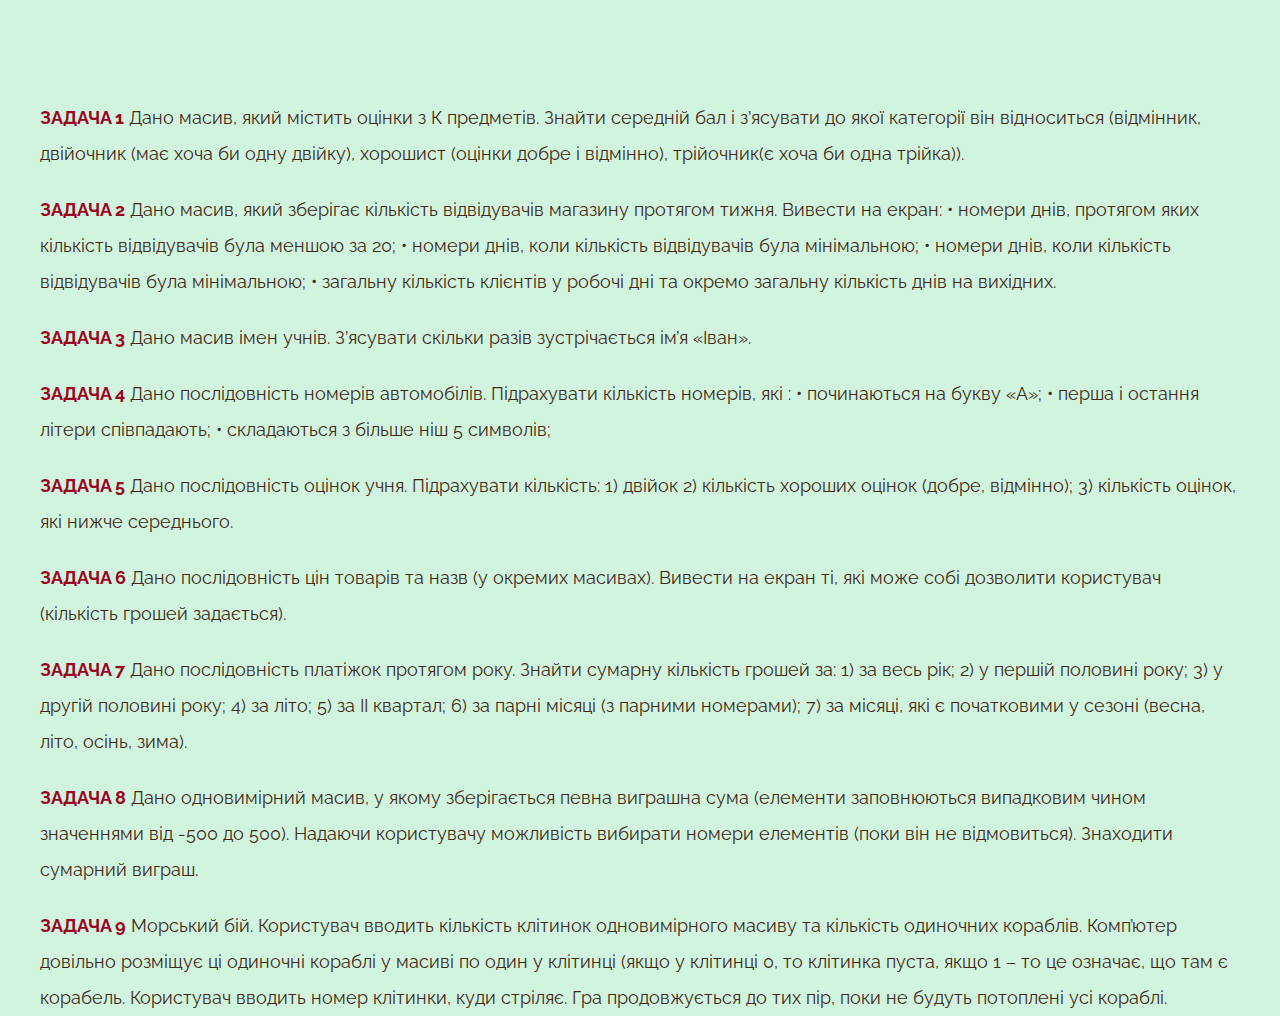
<file: index.html>
<!DOCTYPE html>
<html lang="en">
<head>
	<meta charset="UTF-8">
	<meta http-equiv="X-UA-Compatible" content="IE=edge">
	<meta name="viewport" content="width=device-width, initial-scale=1.0">
	<link rel="stylesheet" href="css/style.css">
	<link rel="shortcut icon" href="icon.png">
	<title>Homework 5</title>
</head>
<body>
	<div class="wrapper">
		<main class="page">
			<div class="page__container">
				<ul class="page__list">
					<li class="page__item"><a href="task/task_1.html" class="page__link" target="_blank">Задача 1</a> Дано масив, який містить оцінки з К предметів. Знайти середній бал і з’ясувати до якої категорії він відноситься (відмінник, двійочник (має хоча би одну двійку), хорошист (оцінки добре і відмінно), трійочник(є хоча би одна трійка)).</li>
					<li class="page__item"><a href="task/task_2.html" class="page__link" target="_blank">Задача 2</a> Дано масив, який зберігає кількість відвідувачів магазину протягом тижня. Вивести на екран:
•	номери днів, протягом яких кількість відвідувачів була меншою за 20;
•	номери днів, коли кількість відвідувачів була мінімальною;
•	номери днів, коли кількість відвідувачів була мінімальною;
•	загальну кількість клієнтів у робочі дні та окремо загальну кількість днів на вихідних.
</li>
					<li class="page__item"><a href="task/task_3.html" class="page__link" target="_blank">Задача 3</a> Дано масив імен учнів. З’ясувати скільки разів зустрічається ім’я «Іван».
						</li>
					<li class="page__item"><a href="task/task_4.html" class="page__link" target="_blank">Задача 4</a> Дано послідовність номерів автомобілів. Підрахувати кількість номерів, які :
						•	починаються на букву «А»;
						•	перша і остання літери співпадають;
						•	складаються з більше ніш 5 символів;
						</li>
					<li class="page__item"><a href="task/task_5.html" class="page__link" target="_blank">Задача 5</a> Дано послідовність оцінок учня. Підрахувати кількість:
						1)	двійок
						2)	кількість хороших оцінок (добре, відмінно);
						3)	кількість оцінок, які нижче середнього.
						
						</li>
					<li class="page__item"><a href="task/task_6.html" class="page__link" target="_blank">Задача 6</a> Дано послідовність цін товарів та назв (у окремих масивах). Вивести на екран ті, які може собі дозволити користувач (кількість грошей задається).</li>
					<li class="page__item"><a href="task/task_7.html" class="page__link" target="_blank">Задача 7</a> Дано послідовність платіжок протягом року. Знайти сумарну кількість грошей за:
						1)	за весь рік;
						2)	у першій половині року;
						3)	у другій половині року;
						4)	за літо;
						5)	за ІІ квартал;
						6)	за парні місяці (з парними номерами);
						7)	за місяці, які є початковими у сезоні (весна, літо, осінь, зима).
						</li>
					<li class="page__item"><a href="task/task_8.html" class="page__link" target="_blank">Задача 8</a> Дано одновимірний масив, у якому зберігається певна виграшна сума (елементи заповнюються випадковим чином значеннями від -500 до 500). Надаючи користувачу можливість вибирати номери елементів  (поки він не відмовиться). Знаходити сумарний виграш.</li>
					<li class="page__item"><a href="task/task_9.html" class="page__link" target="_blank">Задача 9</a> Морський бій. Користувач вводить кількість клітинок одновимірного масиву та кількість одиночних кораблів. Комп’ютер довільно розміщує ці одиночні кораблі у масиві по один у клітинці (якщо у клітинці 0, то клітинка пуста, якщо 1 – то це означає, що там є корабель. Користувач вводить номер клітинки, куди стріляє. Гра продовжується до тих пір, поки не будуть потоплені усі кораблі.</li>
				</ul>
			</div>
		</main>
	</div>
</body>
</html>
</file>
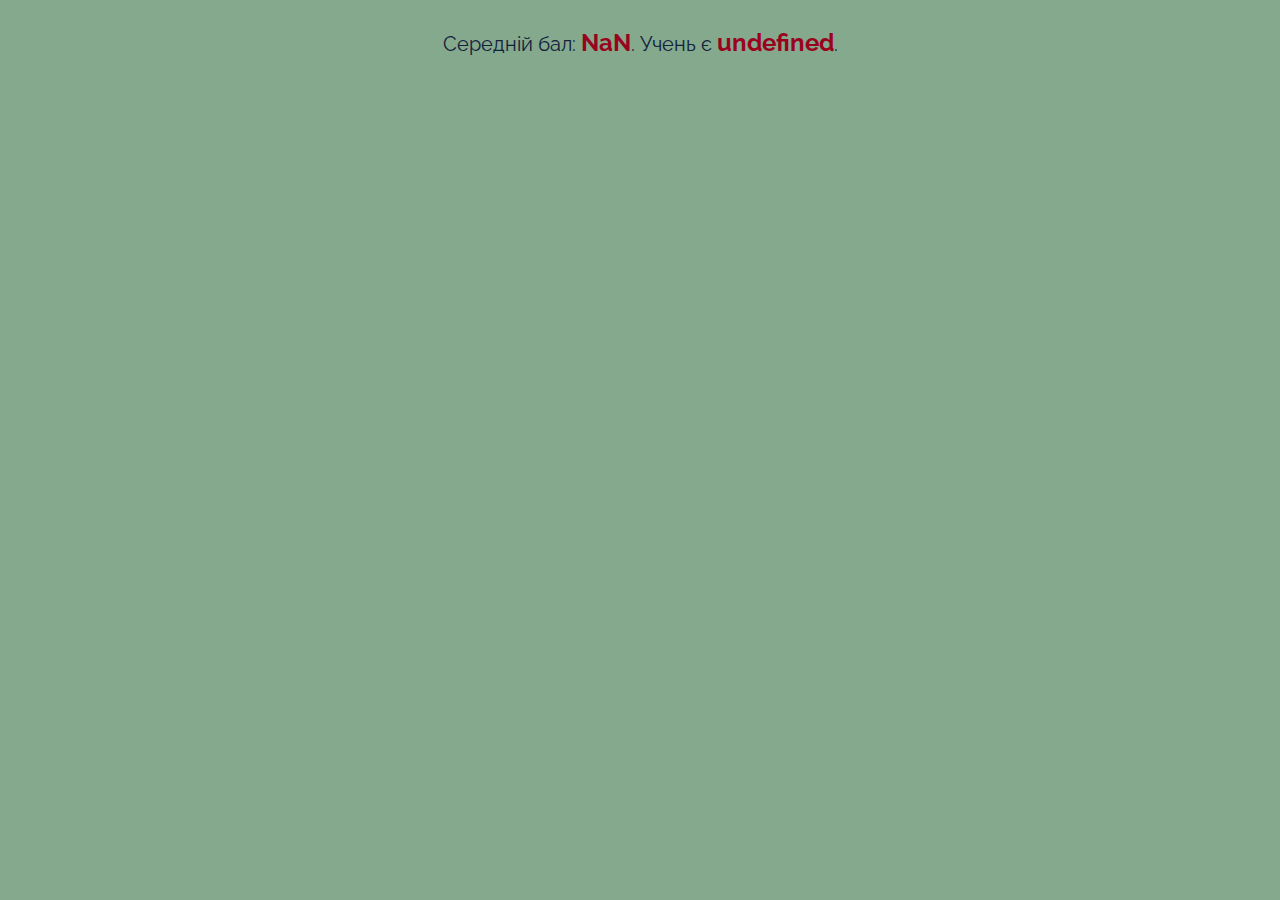
<file: task/task_1.html>
<!DOCTYPE html>
<html lang="en">

<head>
	<meta charset="UTF-8">
	<meta http-equiv="X-UA-Compatible" content="IE=edge">
	<meta name="viewport" content="width=device-width, initial-scale=1.0">
	<link rel="stylesheet" href="style.css">
	<title>Task 1</title>
</head>

<body>
	<script>
		/*Дано масив, який містить оцінки з К предметів. Знайти середній бал і з’ясувати до якої категорії він відноситься 
		(відмінник, двійочник (має хоча би одну двійку), 
		хорошист (оцінки добре і відмінно), трійочник(є хоча би одна трійка)).*/
		//отримуємо кількість предметів
		const numberSubjects = parseInt(prompt('Введіть кількість предметів'))
		//створюємо і наповнюємо масив
		function inputArray(number) {
			let arr = []
			for (let i = 0; i < number; i++) {
				const sudjectGrade = parseInt(prompt(`Оцінка за предмет`))
				arr.push(sudjectGrade)
			}
			return arr
		}
		const studentSubjects = inputArray(numberSubjects)
		//функція для знаходження середної оцінки
		function getAverageGrade(arr) {
			let sum = 0
			for (let k = 0; k < arr.length; k++) {
				sum += arr[k]
			}
			return (sum / arr.length).toFixed(2)
		}
		//знаходження мінімального
		function getMin(arr) {
			return Math.min(...arr)
		}
		const minScore = getMin(studentSubjects)
		//функція для категоризації
		function wichCategory(arr, min) {
			for (let i = 0; i <= arr.length; i++) {
				switch (min) {
					case 1:
					case 2: return 'Двійочник'
					case 3: return 'Трійочник'
					case 4: return 'Хорошист'
					case 5: return 'Відмінник'
				}
			}
		} 
		const averageGrade = getAverageGrade(studentSubjects)
		const studentCategory = wichCategory(studentSubjects, minScore)
		document.write(`<p>Середній бал: <span>${averageGrade}</span>. Учень є <span>${studentCategory}</span>.</p>`)
	</script>
</body>
</html>
</file>
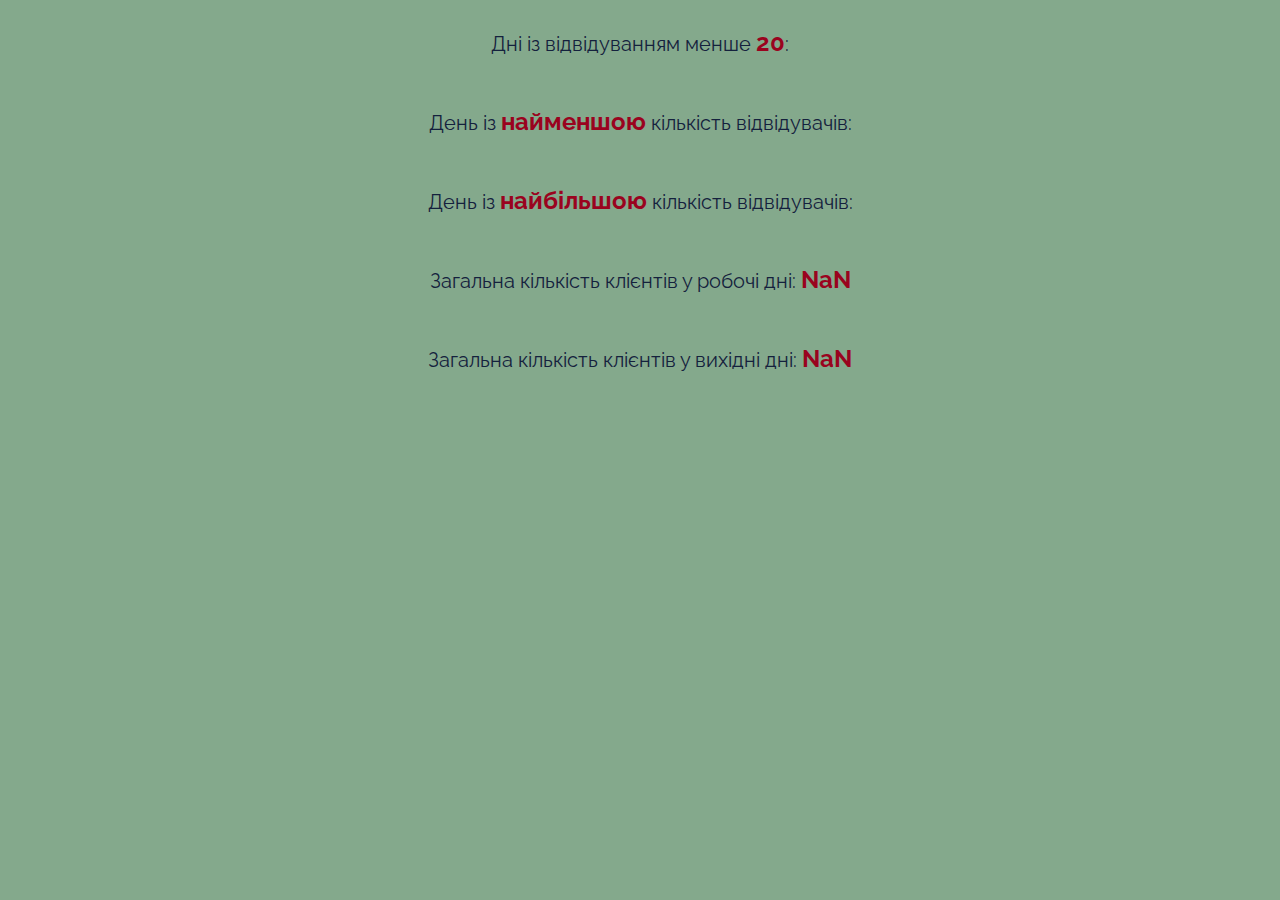
<file: task/task_2.html>
<!DOCTYPE html>
<html lang="en">

<head>
	<meta charset="UTF-8">
	<meta http-equiv="X-UA-Compatible" content="IE=edge">
	<meta name="viewport" content="width=device-width, initial-scale=1.0">
	<link rel="stylesheet" href="style.css">
	<title>Task 2</title>
</head>

<body>
	<script>
		/*Дано масив, який зберігає кількість відвідувачів магазину протягом тижня.
		Вивести на екран: 
		• номери днів, протягом яких кількість відвідувачів була меншою за 20; 
		• номери днів, коли кількість відвідувачів була мінімальною; 
		• номери днів, коли кількість відвідувачів була мінімальною; 
		• загальну кількість клієнтів у робочі дні та окремо загальну кількість днів на вихідних.*/
		//функція для наповнення масиву
		function inputArray(number) {
			let arr = []
			for (let i = 0; i < number; i++) {
				let visitors = parseInt(prompt(`Відвідувачі за ${i+1} день`))
				arr.push(visitors)
			}
			return arr
		}
		const weekVisitors = inputArray(7)
		//функція для знаходження номерів днів із відвідувачами менше за 20
		function wichDayLessThan_20(arr) {
			for (let i = 0; i < arr.length; i++) {
				if (arr[i] < 20) document.write(`${i+1} `)
			}
		}
		document.write(`<p>Дні із відвідуванням менше <span>20</span>:</p>`)
		wichDayLessThan_20(weekVisitors)
		//функція для знаходження дня із мінімальною кількістю відвідучів
		const minimum = Math.min(...weekVisitors)
		function getDayWithMin(arr, min) {
			for (let i = 0; i < arr.length; i++) {
				if (arr[i] === min) document.write(`День ${i+1}`)
			}
		} 
		document.write(`<p>День із <span>найменшою</span> кількість відвідувачів:</p>`)
		getDayWithMin(weekVisitors, minimum)
		//функція для знаходження дня із максимальною кількістю відвідучів
		const maximum = Math.max(...weekVisitors)
		function getDayWithMax(arr, max) {
			for (let i = 0; i < arr.length; i++) {
				if (arr[i] === max) document.write(`День ${i+1}`)
			}
		} 
		document.write(`<p>День із <span>найбільшою</span> кількість відвідувачів:</p>`)
		getDayWithMax(weekVisitors, maximum)
		//загальна кількість клієнтів у робочі дні
		function getSummVisitorsWorkingDay(arr) {
			let sum = 0
			for (let i = 0; i < 5; i++) {
				sum+=arr[i]
			}
			return sum
		}
		const summVisitorsWorkingDay = getSummVisitorsWorkingDay(weekVisitors)
		document.write(`<p>Загальна кількість клієнтів у робочі дні: <span>${summVisitorsWorkingDay}</span></p>`)
		//загальна кількість клієнтів у вихідні дні
		function getSummVisitorsRestDay(arr) {
			let sum = 0
			for (let i = 5; i < 7;i++) {
				sum+=arr[i]
			}
			return sum
		}
		const summVisitorsRestDay = getSummVisitorsRestDay(weekVisitors)
		document.write(`<p>Загальна кількість клієнтів у вихідні дні: <span>${summVisitorsRestDay}</span></p>`)
	</script>
</body>
</html>
</file>
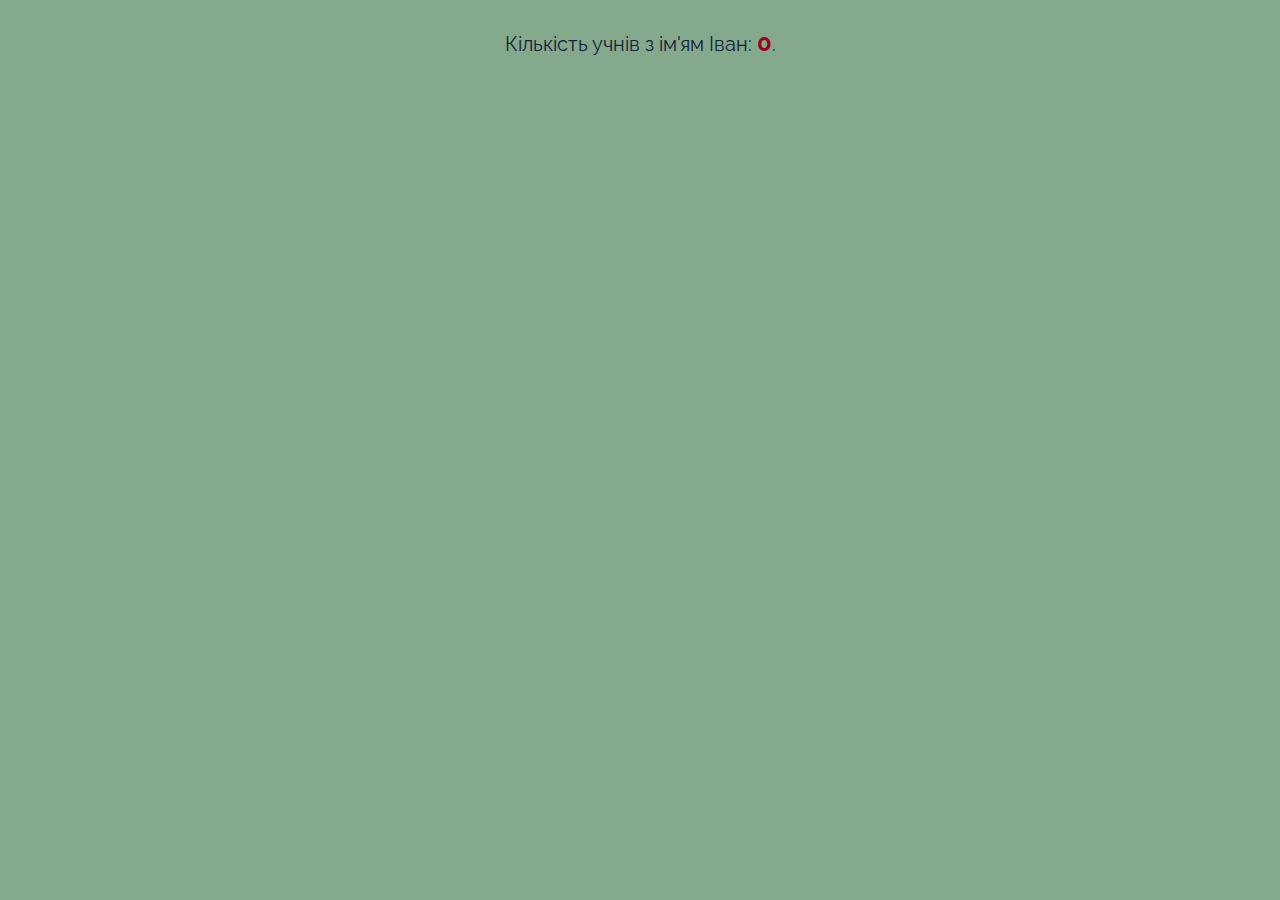
<file: task/task_3.html>
<!DOCTYPE html>
<html lang="en">

<head>
	<meta charset="UTF-8">
	<meta http-equiv="X-UA-Compatible" content="IE=edge">
	<meta name="viewport" content="width=device-width, initial-scale=1.0">
	<link rel="stylesheet" href="style.css">
	<title>Task 3</title>
</head>

<body>
	<script>
		// Дано масив імен учнів. З’ясувати скільки разів зустрічається ім’я «Іван».
		//створюємо масив
		const studentNumbers = parseInt(prompt('Введіть кількість учнів'))
		function inputArray(number) {
			let arr = []
			for(let i = 0; i < number; i++) {
				let name = prompt(`Введіть ім\'я ${i+1} учня`)
				arr.push(name)
			}
			return arr
		}
		let studentsNames = inputArray(studentNumbers)
		//перевіряємо кількість 'Іван'
		function getIvan (arr) {
			let counterIvan = 0
			for (let i = 0; i < arr.length; i++) {
				if (arr[i] === "Іван") counterIvan++
			}
			return counterIvan
		}
		const numbersIvan = getIvan(studentsNames)
		document.write(`<p>Кількість учнів з ім'ям Іван: <span>${numbersIvan}</span>.</p>`)
	</script>
</body>
</html>
</file>
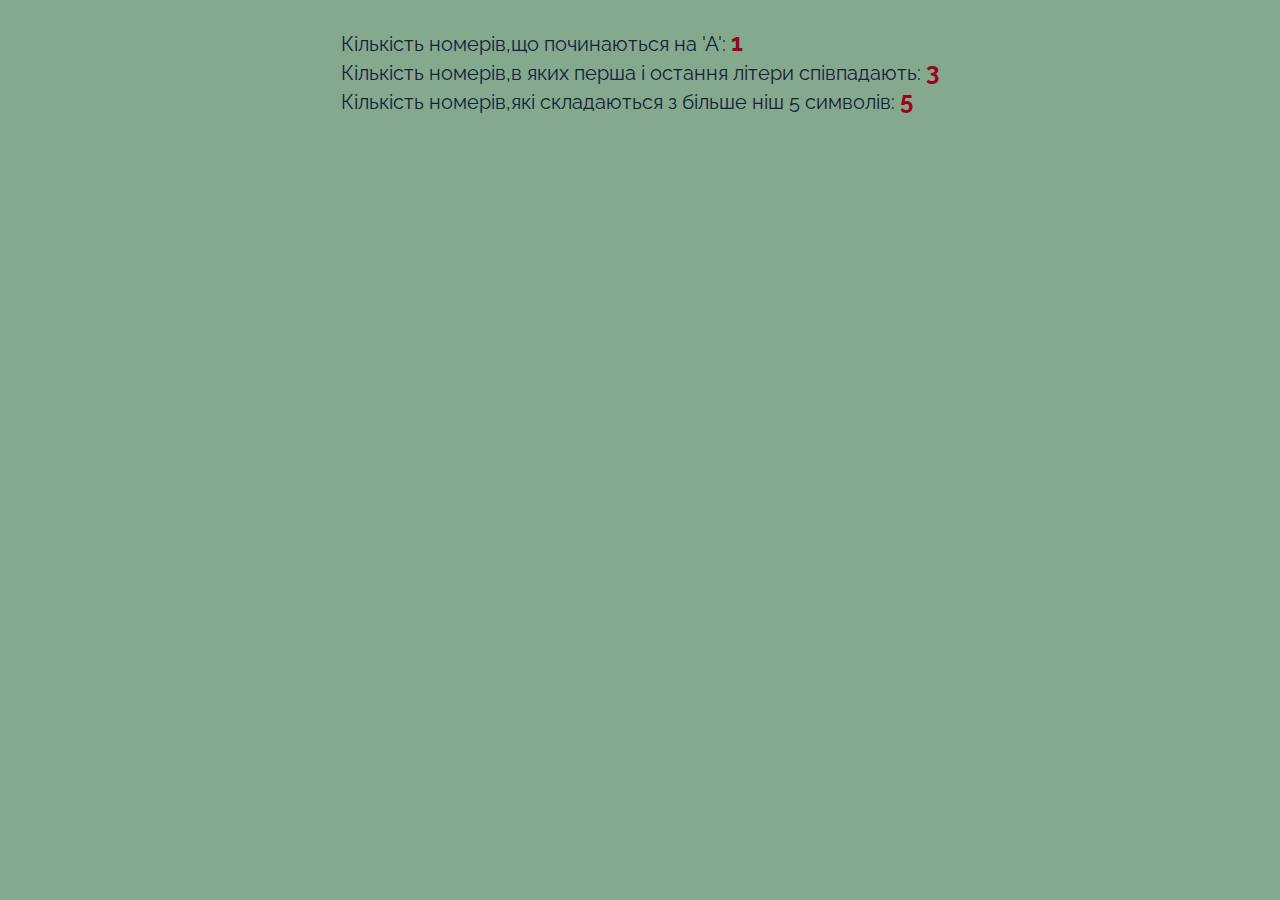
<file: task/task_4.html>
<!DOCTYPE html>
<html lang="en">

<head>
	<meta charset="UTF-8">
	<meta http-equiv="X-UA-Compatible" content="IE=edge">
	<meta name="viewport" content="width=device-width, initial-scale=1.0">
	<link rel="stylesheet" href="style.css">
	<title>Task 4</title>
</head>

<body>
	<script>
		/* Дано послідовність номерів автомобілів. Підрахувати кількість номерів, які : 
		• починаються на букву «А»; 
		• перша і остання літери співпадають; 
		• складаються з більше ніш 5 символів;*/
		//довільний масив із автомобільними номерами
		const carsNumbers = [['F','A',4,5,3,2,'G','T'], ['G','G',5,5,6,7,'H','J'], ['G','G','T',5,4,5,5,'G'], ['A','A',1,2,9,0,'R','A'], ['F','A',5,5,6,7,'F','F']]
		//функція для підрахунку номерів, що починаються на А
		function haveA(arr) {
			let counter = 0
			for(let i = 0; i < arr.length; i++) {
				if (arr[i][0] === 'A') counter++
			}
			return counter
		}
		const numbersWithA = haveA(carsNumbers)
		//функція для підрахунку номерів, в яких перша і остання літери співпадають
		function isEqualFirstAndLast(arr) {
			let counter = 0
			for (let i = 0; i < arr.length; i++) {
				if (arr[i][0] === arr[i][7]) counter++
			}
			return counter
		}
		const equalFirstLast = isEqualFirstAndLast(carsNumbers)
		//функція для підрахунку номерів,які складаються з більше ніш 5 символів
		function moreThanFiveNumbers(arr) {
			let counter = 0
			for (let i = 0; i < arr.length; i++) {
				if (arr[i].length > 5) counter++
			}
			return counter
		}
		const moreThanFive = moreThanFiveNumbers(carsNumbers)
		document.write(`<p>Кількість номерів,що починаються на 'А': <span>${numbersWithA}</span><br>
			Кількість номерів,в яких перша і остання літери співпадають: <span>${equalFirstLast}</span><br>
			Кількість номерів,які складаються з більше ніш 5 символів: <span>${moreThanFive}</span><br>
			</p>`)
	</script>
</body>
</html>
</file>
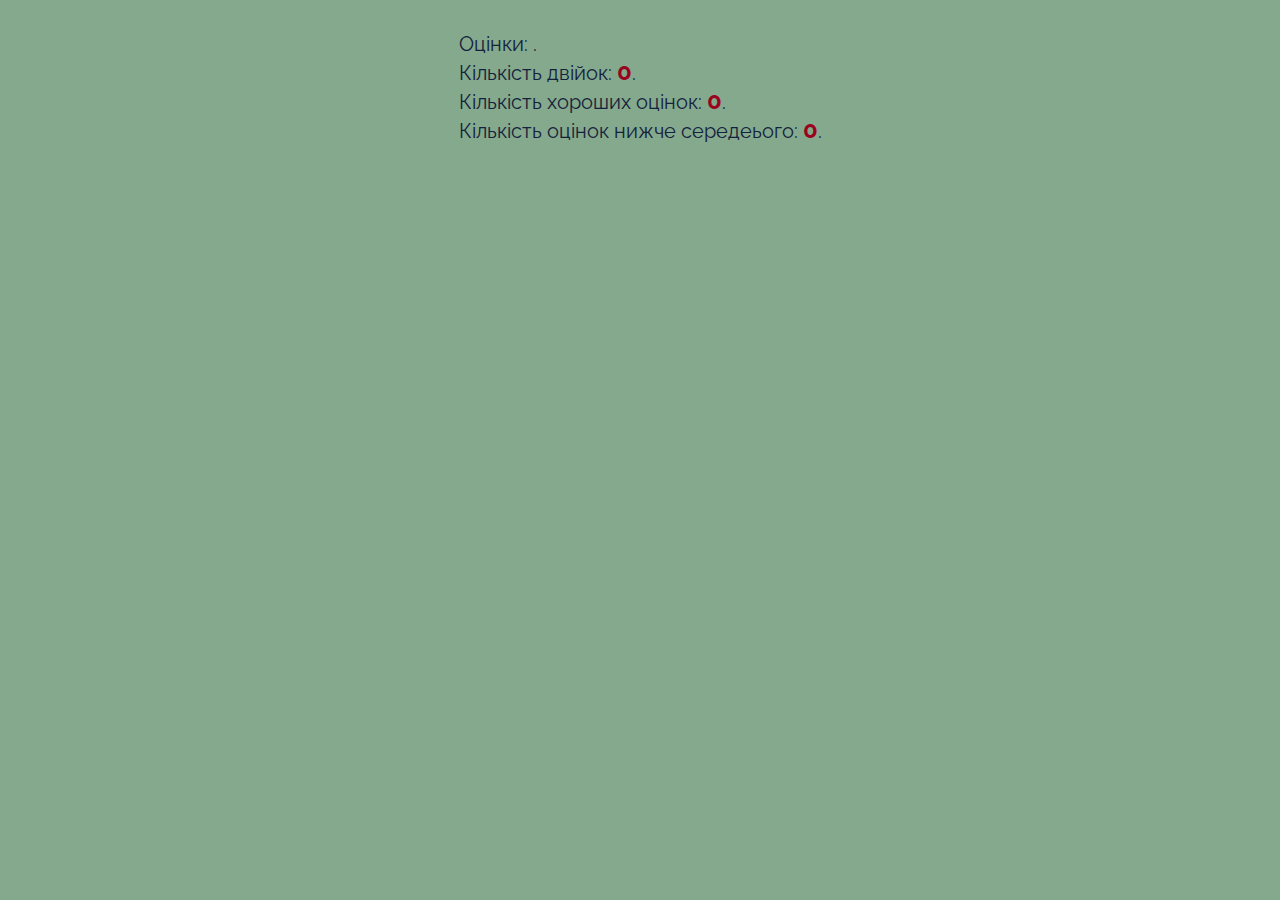
<file: task/task_5.html>
<!DOCTYPE html>
<html lang="en">

<head>
	<meta charset="UTF-8">
	<meta http-equiv="X-UA-Compatible" content="IE=edge">
	<meta name="viewport" content="width=device-width, initial-scale=1.0">
	<link rel="stylesheet" href="style.css">
	<title>Task 5</title>
</head>

<body>
	<script>
		/* Дано послідовність оцінок учня. Підрахувати кількість:
		1)	двійок
		2)	кількість хороших оцінок (добре, відмінно);
		3)	кількість оцінок, які нижче середнього.*/
		//створюємо масив із оцінками
		const numbersSubject = parseInt(prompt('Кількість предметів'))
		function inputArray(number) {
			let arr = []
			for (let i = 0; i < number; i++) {
				let grade = parseInt(prompt(`Оцінка за ${i+1} предмет`))
				arr.push(grade)
			}
			return arr
		}
		const  studentGrades = inputArray(numbersSubject)
		//функція для знаходження кількіості хороших оцінок
		function getGoodGrades(arr) {
			let counterGoodGrades = 0
			for (let i = 0; i < arr.length; i++) {
				if (arr[i] >= 4) counterGoodGrades++
			}
			return counterGoodGrades
		}
		const goodGrades = getGoodGrades(studentGrades)
		//функція для знаходження середнього
		function getAverageGrade(arr) {
			let sum = 0
			for (let i = 0; i < arr.length; i++) {
				sum+=arr[i]
			}
			return sum / arr.length
		}
		const averageGrade = getAverageGrade(studentGrades)
		//знаходимо кількість оцінок нижче за середнє
		function getGradesLessThanAverage(arr) {
			let counterLessAverage = 0
			for (let i = 0; i < arr.length; i++) {
				if (arr[i] < averageGrade) counterLessAverage++
			}
			return counterLessAverage
		}
		const gradesLessAverage = getGradesLessThanAverage(studentGrades)
		//функція для знаходження кількості двійок
		function getTwo(arr) {
			let counterGradesTwo = 0
			for (let i = 0; i < arr.length; i++) {
				if (arr[i] === 2) counterGradesTwo++
			}
			return counterGradesTwo
		}
		const gradeTwo = getTwo(studentGrades)
		//виводимо результат
		document.write(`<p>Оцінки: <span>${studentGrades}</span>.<br>
			Кількість двійок: <span>${gradeTwo}</span>.<br>
			Кількість хороших оцінок: <span>${goodGrades}</span>.<br>
			Кількість оцінок нижче середеього: <span>${gradesLessAverage}</span>.</p>`)
	</script>
</body>
</html>
</file>
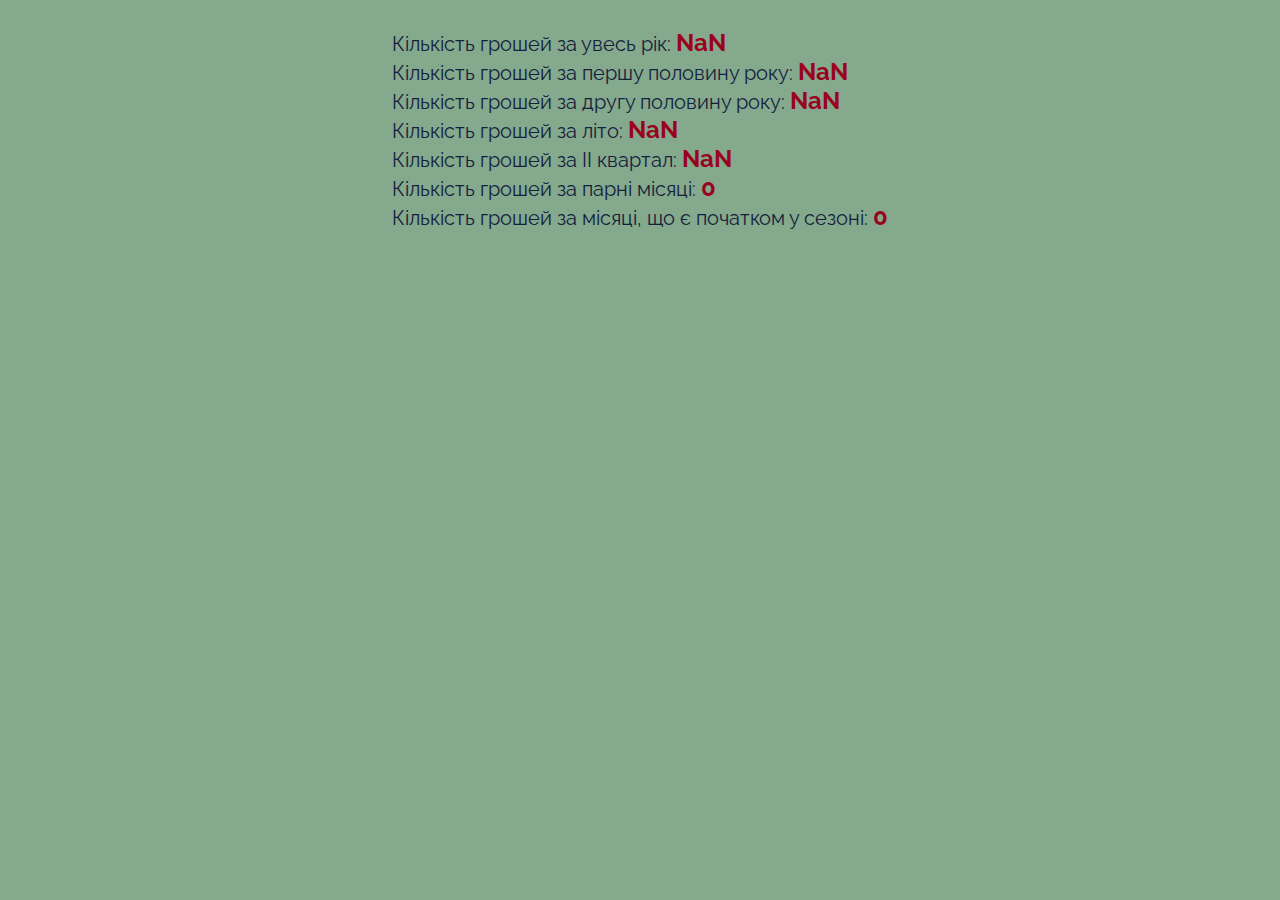
<file: task/task_7.html>
<!DOCTYPE html>
<html lang="en">

<head>
	<meta charset="UTF-8">
	<meta http-equiv="X-UA-Compatible" content="IE=edge">
	<meta name="viewport" content="width=device-width, initial-scale=1.0">
	<link rel="stylesheet" href="style.css">
	<title>Task 7</title>
</head>

<body>
	<script>
		/*Дано послідовність платіжок протягом року. Знайти сумарну кількість грошей за:
		1)	за весь рік;
		2)	у першій половині року;
		3)	у другій половині року;
		4)	за літо;
		5)	за ІІ квартал;
		6)	за парні місяці (з парними номерами);
		7)	за місяці, які є початковими у сезоні (весна, літо, осінь, зима).*/
		//створюємо масив
		function inputArray(number) {
			let arr = []
			for (let i = 0; i < number; i++) {
				const price = parseFloat(prompt(`Введіть платіж за ${i+1} місяць`))
				arr.push(price)
			}
			return arr
		}
		const yearPayment = inputArray(12)
		//функція для знаходження загальної суми
		function getsummOfYear(arr) {
			let summ = 0
			for (let i = 0; i < arr.length; i++) {
				summ+=arr[i]
			}
			return summ
		}
		const summOfYear = getsummOfYear(yearPayment)
		//функція для знаходження суми платіжок за першу половину року
		function getSummFirstHalfYear(arr) {
			let summ = 0
			for (let i = 0; i < 6; i++) {
				summ+=arr[i]
			}
			return summ
		}
		const summOfFirstHalfYear = getSummFirstHalfYear(yearPayment)
		//функція для знаходження за другу половину року
		function getSummSecondHalfYear(arr) {
			let summ = 0
			for (let i = 6; i < 12; i++) {
				summ+=arr[i]
			}
			return summ
		}
		const summOfSecondHalfYear = getSummSecondHalfYear(yearPayment)
		//функція для знаходження за за літо
		function getSummOnSummer(arr) {
			let summ = 0
			for (let i = 6; i < 9; i++) {
				summ+=arr[i]
			}
			return summ
		}
		const summOnSummer = getSummOnSummer(yearPayment)
		//функція для знаходження за II квартал
		function getSummSecondQvarta(arr) {
			let summ = 0
			for (let i = 4; i < 7; i++) {
				summ+=arr[i]
			}
			return summ
		}
		const summSecondQvarta = getSummSecondQvarta(yearPayment)
		//функція для знаходження суми за парні місяці
		function getSummEvenMonth(arr) {
			let summ = 0
			for (let i = 0; i < arr.length; i++) {
				if (arr[i]%2 === 0) summ+=arr[i]
			}
			return summ
		}
		const summEvenMonth = getSummEvenMonth(yearPayment)
		//функція для знаходження суми за місяці, які є початковими у сезоні (весна, літо, осінь, зима)
		function getSummMonthStartSeason(arr) {
			let summ = 0
			for (let i = 0; i < arr.length; i++) {
				if (arr[i] === 3 || arr[i] === 6 || arr[i] === 9 || arr[i] === 12) summ+=arr[i]
			}
			return summ
		}
		const summMonthStartSeason = getSummMonthStartSeason(yearPayment)
		document.write(`<p>Кількість грошей за увесь рік: <span>${summOfYear}</span><br>
			Кількість грошей за першу половину року: <span>${summOfFirstHalfYear}</span><br>
			Кількість грошей за другу половину року: <span>${summOfSecondHalfYear}</span><br>
			Кількість грошей за літо: <span>${summOnSummer}</span><br>
			Кількість грошей за ІІ квартал: <span>${summSecondQvarta}</span><br>
			Кількість грошей за парні місяці: <span>${summEvenMonth}</span><br>
			Кількість грошей за місяці, що є початком у сезоні: <span>${summMonthStartSeason}</span><br></p>`)
	</script>
</body>
</html>
</file>
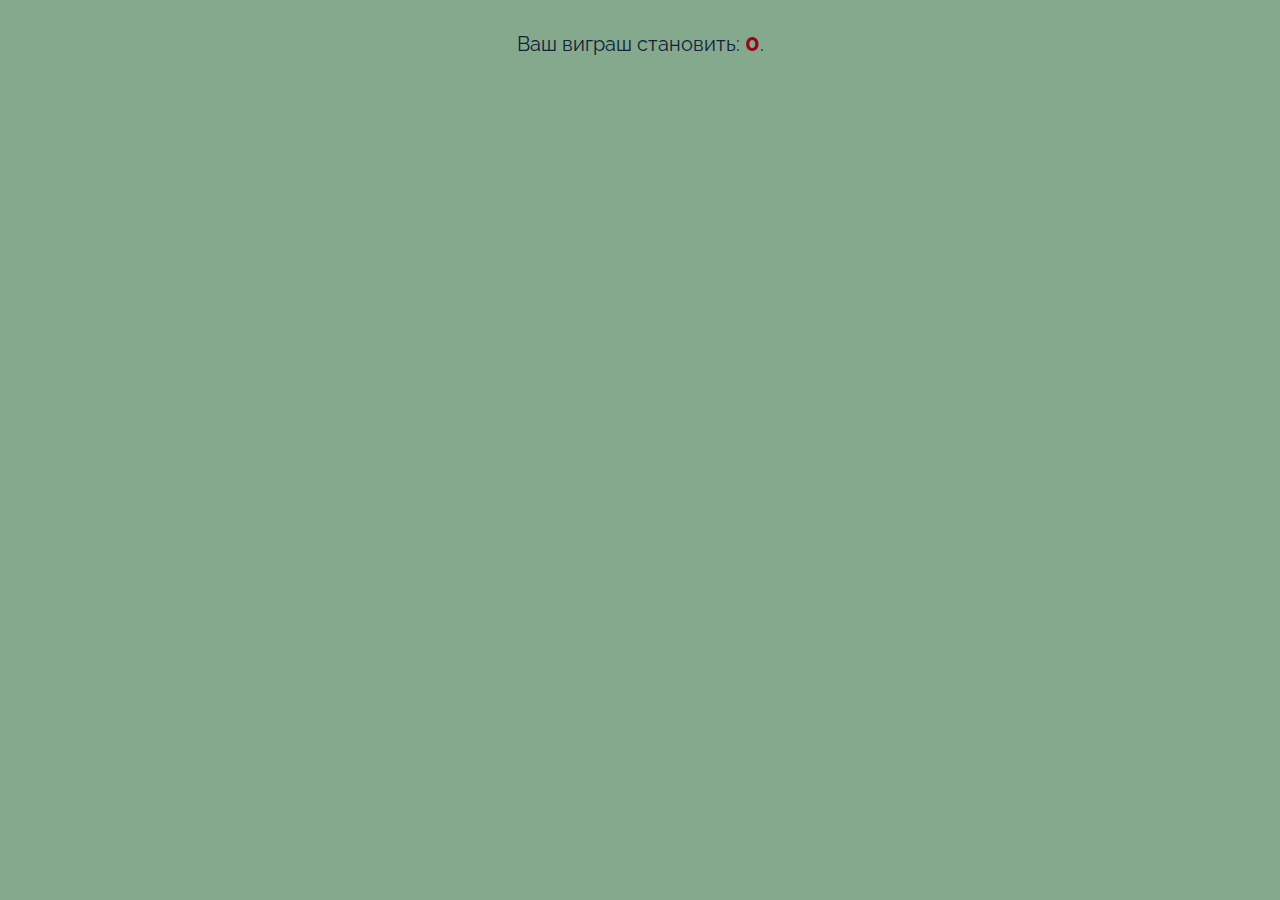
<file: task/task_8.html>
<!DOCTYPE html>
<html lang="en">

<head>
	<meta charset="UTF-8">
	<meta http-equiv="X-UA-Compatible" content="IE=edge">
	<meta name="viewport" content="width=device-width, initial-scale=1.0">
	<link rel="stylesheet" href="style.css">
	<title>Task 8</title>
</head>

<body>
	<script>
		/*Дано одновимірний масив, у якому зберігається певна виграшна сума (елементи заповнюються випадковим чином значеннями від -500 до 500).
		Надаючи користувачу можливість вибирати номери елементів  (поки він не відмовиться). Знаходити сумарний виграш.*/
		const numberCell = parseInt(prompt('Введіть кількість лотерейних комірок'))
		//наповнення масиву
		function inputArray(number) {
			let arr = []
			for (let i = 0; i < number; i++) {
				const randomCell = -500 + Math.floor(Math.random() * (500 - (-500) + 1))
				arr.push(randomCell)
			}
			return arr
		}
		const lotteryCell = inputArray(numberCell)
		//функція для вибору номера елемента
		function getSummVictory(arr) {
			let summ = 0
			for (;;) {
				let userNumber = parseInt(prompt('Введіть номер комірки'))
				if (!userNumber) break
				summ+=arr[userNumber - 1]
			}
			return summ
		}
		const userResult = getSummVictory(lotteryCell)
		document.write(`<p>Ваш виграш становить: <span>${userResult}</span>.</p>`)
	</script>
</body>
</html>
</file>
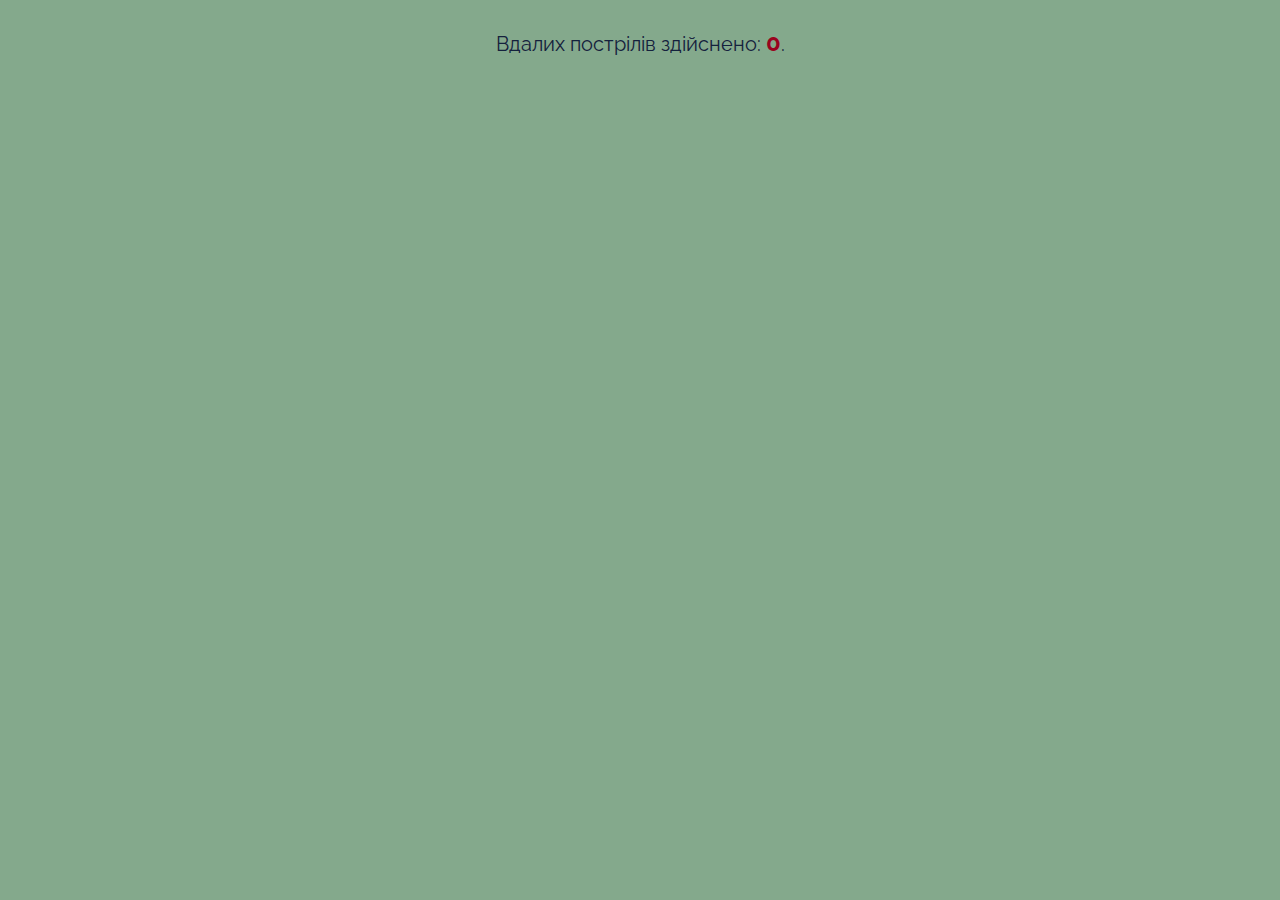
<file: task/task_9.html>
<!DOCTYPE html>
<html lang="en">

<head>
	<meta charset="UTF-8">
	<meta http-equiv="X-UA-Compatible" content="IE=edge">
	<meta name="viewport" content="width=device-width, initial-scale=1.0">
	<link rel="stylesheet" href="style.css">
	<title>Task 9</title>
</head>

<body>
	<script>
		/*Морський бій. Користувач вводить кількість клітинок одновимірного масиву та кількість одиночних кораблів. 
		Комп’ютер довільно розміщує ці одиночні кораблі у масиві по один у клітинці 
		(якщо у клітинці 0, то клітинка пуста, якщо 1 – то це означає, що там є корабель. Користувач вводить номер клітинки, куди стріляє. 
		Гра продовжується до тих пір, поки не будуть потоплені усі кораблі.*/
		const userNumberCells = parseInt(prompt('Введіть кількість клітинок'))
		const userUnitarySheeps = parseInt(prompt('Введіть кількість кораблів'))
		//створюємо  масив заповнений нулями із зазначеної кількості клітинок
		function makeGameField(number) {
			let arr = []
			for (let i = 0; i < number; i++) {
				arr.push(0)
			}
			return arr
		}
		const gameField = makeGameField(userNumberCells)
		//випадковим чином наповнюємо комірки одиночними кораблями
		function makeUnitaryPosition(arr, number) {
			for (let i = 0; i < number; i++) {
				let randomNumber = Math.floor(Math.random() * arr.length)
				arr[randomNumber] = 1
			}
			return arr
		}
		const gameFieldWithSheeps = makeUnitaryPosition(gameField, userUnitarySheeps)
		//створюємо функцію для пострілів
		function makeShots(arr) {
			let counter = 0
			for (let i = 0; i < arr.length; i++) {
				let userShot = parseInt(prompt('Введіть номер клітинки для пострілу'))
				if (arr[userShot] === 1) counter++
			}
			return counter
		}
		const resultShots = makeShots(gameFieldWithSheeps)
		document.write(`<p>Вдалих пострілів здійснено: <span>${resultShots}</span>.</p>`)
	</script>
</body>
</html>
</file>
<file: task/style.css>
@import url(https://fonts.googleapis.com/css?family=Raleway:regular,700&display=swap);
body {
	display: flex;
	flex-direction: column;
	align-items: center;
	justify-content: center;
	gap: 10px;
	font-size: 1.25rem;
	font-family: "Raleway",serif;
	color: #14213d;
	background-color: #84a98c;
}
span {
	font-weight: 700;
	color: #9a031e;
	font-size: 1.5rem;
}
table, td {border: 1px solid #9a031e;}
td {padding: 5px;}
</file>
<file: css/style.css>
@import url("reset.css");
@import url(https://fonts.googleapis.com/css?family=Raleway:regular,700&display=swap);
body {
	font-family: "Raleway",serif;
	font-size: 1.125rem;
	color: #432818;
	background-color: #d0f4de;
}
[class*="__container"] {
	max-width: 1230px;
	padding-left: 15px;
	padding-right: 15px;
	margin: 0 auto;
}
.page__list {
	padding-top: 6.25rem;
	display: flex;
	flex-direction: column;
	row-gap: 1.25rem;
	line-height: 2;
}
.page__link {
	text-transform: uppercase;
	color: #9a031e;
	font-weight: 700;
	transition: all 0.3s ease 0s;
}
.page__link:hover {
	color: #ee6c4d;
	transform: translate(0px, -20px);
}
</file>
